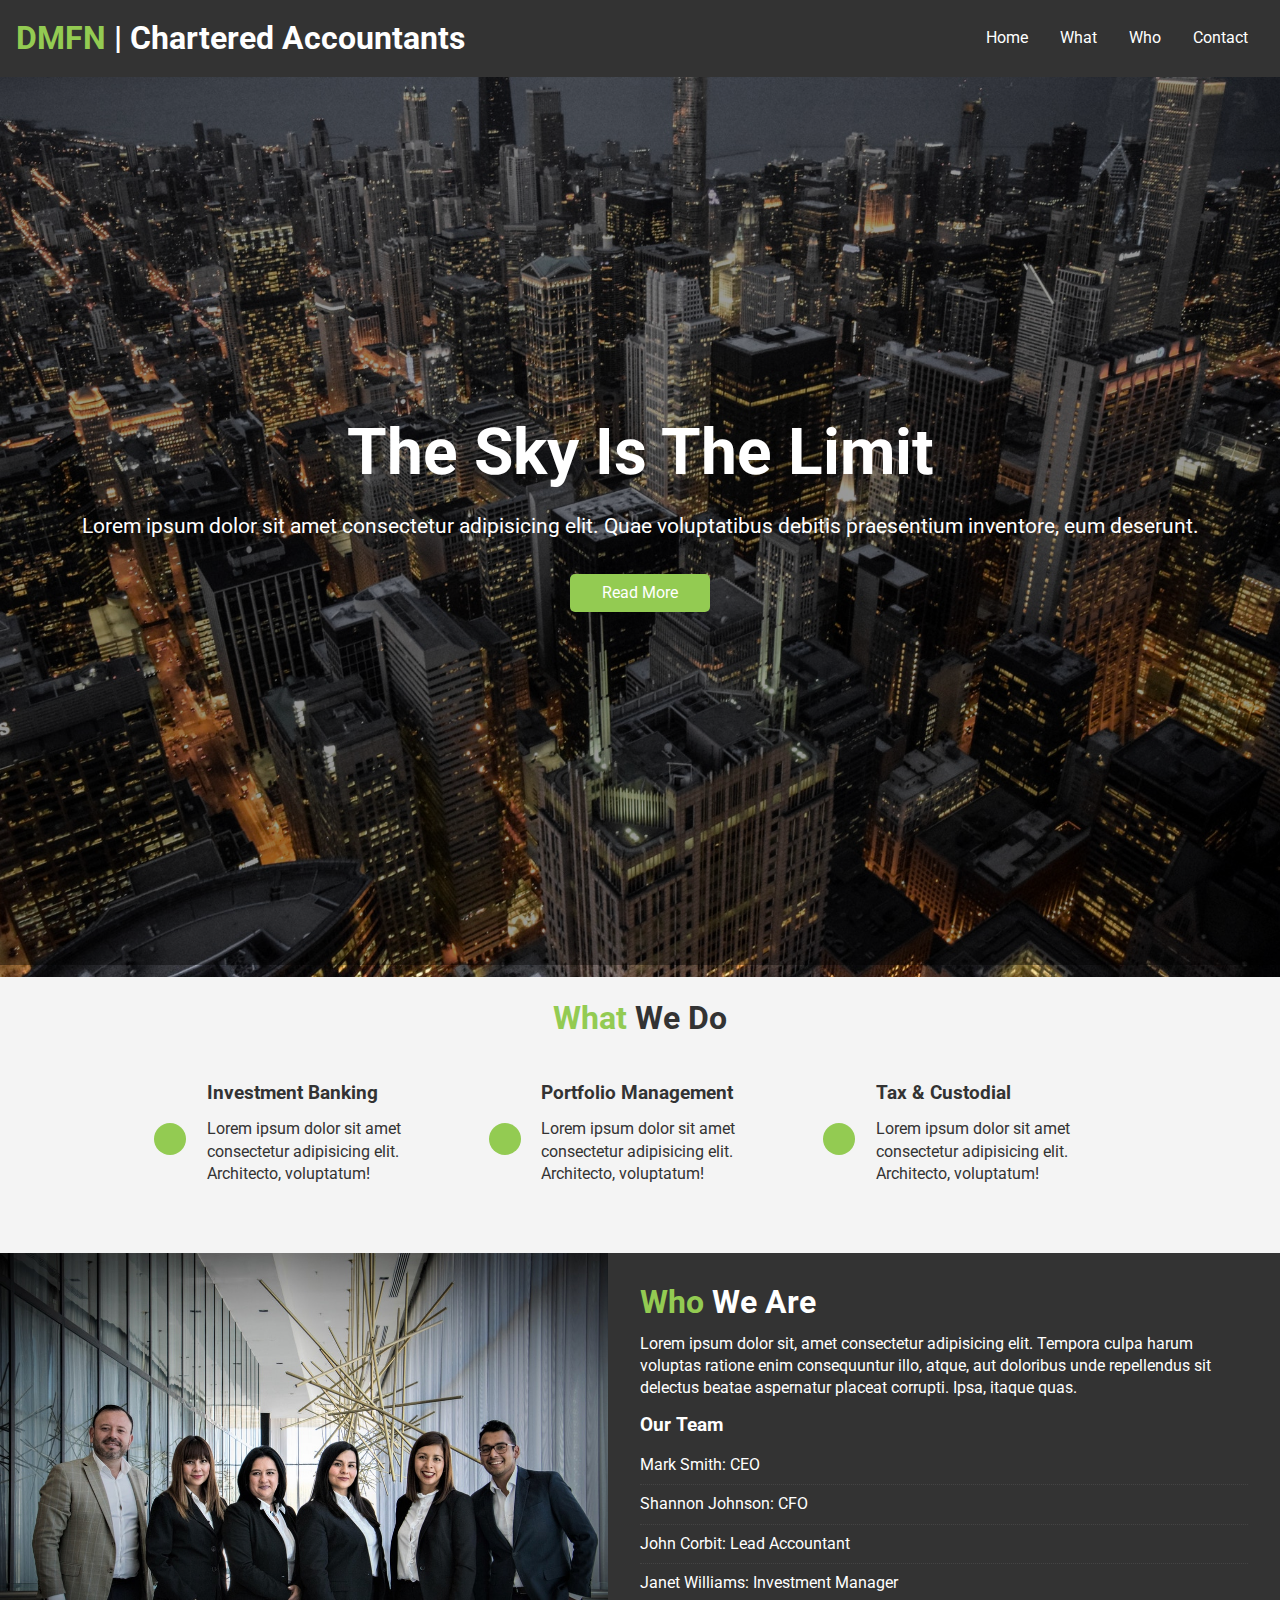
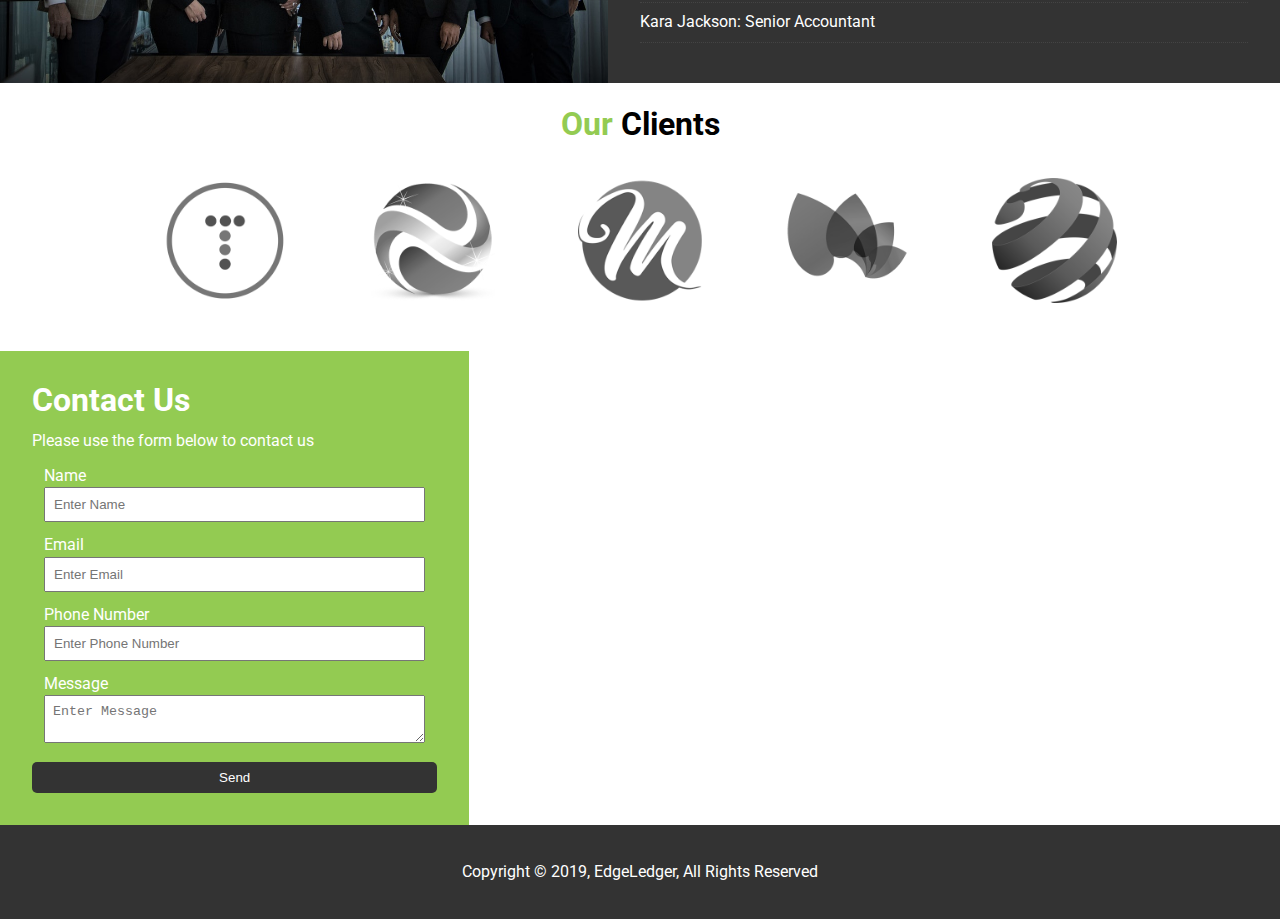
<file: index.html>
<!DOCTYPE html>
<html lang="en">
<head>
  <meta charset="UTF-8">
  <meta name="viewport" content="width=device-width, initial-scale=1.0">
  <meta http-equiv="X-UA-Compatible" content="ie=edge">
  <link rel="stylesheet" href="https://use.fontawesome.com/releases/v5.6.3/css/all.css" integrity="sha384-UHRtZLI+pbxtHCWp1t77Bi1L4ZtiqrqD80Kn4Z8NTSRyMA2Fd33n5dQ8lWUE00s/" crossorigin="anonymous">
  <link rel="stylesheet" href="css/style.css">
  <link rel="stylesheet" media="screen and (max-width: 768px)" href="css/mobile.css">
  <link rel="stylesheet" media="screen and (min-width: 1100px)" href="css/widescreen.css">
  <title>DMFN | Chartered Accountants</title>
</head>
<body id="home">
  <!-- Navbar -->
  <nav id="navbar">
    <h1 class="logo">
      <span class="text-primary">
        <i class="fas fa-book-open"></i> DMFN</span> | Chartered Accountants
    </h1>
    <ul>
      <li><a href="#home">Home</a></li>
      <li><a href="#what">What</a></li>
      <li><a href="#who">Who</a></li>
      <li><a href="#contact">Contact</a></li>
    </ul>
  </nav>
  <!-- Header: Showcase -->
  <header id="showcase">
    <div class="showcase-content">
      <h1 class="l-heading">
        The Sky Is The Limit
      </h1>
      <p class="lead">
        Lorem ipsum dolor sit amet consectetur adipisicing elit. Quae voluptatibus debitis praesentium inventore, eum deserunt.
      </p>
      <a href="#what" class="btn">Read More</a>
    </div>
  </header>

  <!-- Section: What We Do -->
  <section id="what" class="bg-light py-1">
    <div class="container">
      <h2 class="m-heading text-center"><span class="text-primary">What</span> We Do</h2>
      <div class="items">
        <div class="item">
          <i class="fas fa-university fa-2x"></i>
          <div>
            <h3>Investment Banking</h3>
            <p>Lorem ipsum dolor sit amet consectetur adipisicing elit. Architecto, voluptatum!</p>
          </div>
        </div>
        <div class="item">
            <i class="fas fa-book-reader fa-2x"></i>
            <div>
              <h3>Portfolio Management</h3>
              <p>Lorem ipsum dolor sit amet consectetur adipisicing elit. Architecto, voluptatum!</p>
            </div>
        </div>
        <div class="item">
            <i class="fas fa-pencil-alt fa-2x"></i>
            <div>
              <h3>Tax & Custodial</h3>
              <p>Lorem ipsum dolor sit amet consectetur adipisicing elit. Architecto, voluptatum!</p>
            </div>
        </div>
      </div>
    </div>
  </section>

  <!-- Section: Who We Are -->
  <section id="who">
    <div class="who-img"></div>
    <div class="who-text bg-dark p-2">
      <h2 class="m-heading"><span class="text-primary">Who</span> We Are</h2>
      <p>Lorem ipsum dolor sit, amet consectetur adipisicing elit. Tempora culpa harum voluptas ratione enim consequuntur illo, atque, aut doloribus unde repellendus sit delectus beatae aspernatur placeat corrupti. Ipsa, itaque quas.</p>
      <h3>Our Team</h3>
      <ul class="list">
        <li>Mark Smith: CEO</li>
        <li>Shannon Johnson: CFO</li>
        <li>John Corbit: Lead Accountant</li>
        <li>Janet Williams: Investment Manager</li>
        <li>Kara Jackson: Senior Accountant</li>
      </ul>
    </div>
  </section>

  <!-- Section: Clients -->
  <section id="clients" class="py-1">
    <div class="container">
      <h2 class="m-heading text-center">
        <span class="text-primary">Our</span> Clients
      </h2>
      <div class="items py-1">
        <div><img src="./img/logos/logo1.png" alt="Client"></div>
        <div><img src="./img/logos/logo2.png" alt="Client"></div>
        <div><img src="./img/logos/logo3.png" alt="Client"></div>
        <div><img src="./img/logos/logo4.png" alt="Client"></div>
        <div><img src="./img/logos/logo5.png" alt="Client"></div>
      </div>
    </div>
  </section>

  <!-- Section: Contact -->
  <section id="contact">
    <div class="contact-form bg-primary p-2">
      <h2 class="m-heading">Contact Us</h2>
      <p>Please use the form below to contact us</p>
      <form action="process.php" method="POST">
        <div class="form-group">
          <label for="name">Name</label>
          <input type="text" name="name" id="name" placeholder="Enter Name">
        </div>
        <div class="form-group">
          <label for="email">Email</label>
          <input type="email" name="email" id="email" placeholder="Enter Email">
        </div>
        <div class="form-group">
          <label for="phone">Phone Number</label>
          <input type="text" name="phone" id="phone" placeholder="Enter Phone Number">
        </div>
        <div class="form-group">
          <label for="message">Message</label>
          <textarea name="message" id="message" placeholder="Enter Message"></textarea>
        </div>
        <input type="submit" value="Send" class="btn btn-dark">
      </form>
    </div>
    <div class="map">
      <div><iframe src="https://maps.google.com/maps?width=100%&amp;height=100%&amp;hl=en&amp;q=43%20Brookview%20Gardens%20Tallaght+(My%20Business%20Name)&amp;ie=UTF8&amp;t=&amp;z=13&amp;iwloc=B&amp;output=embed" frameborder="0" scrolling="no" marginheight="0" marginwidth="0"><a href="https://www.maps.ie/coordinates.html">find my location</a></iframe></div><br />
    </div>
  </section>

  <!-- Footer -->
  <footer id="main-footer" class="bg-dark text-center py-1">
    <div class="container">
      <p>Copyright &copy; 2019, EdgeLedger, All Rights Reserved</p>
    </div>
  </footer>

  <!-- JQuery CDN -->
  <script
  src="https://code.jquery.com/jquery-3.3.1.min.js"
  integrity="sha256-FgpCb/KJQlLNfOu91ta32o/NMZxltwRo8QtmkMRdAu8="
  crossorigin="anonymous"></script>

  <!-- Local JS File -->
  <script src="js/main.js"></script>

  <!-- Google Maps -->
  
</body>
</html>
</file>
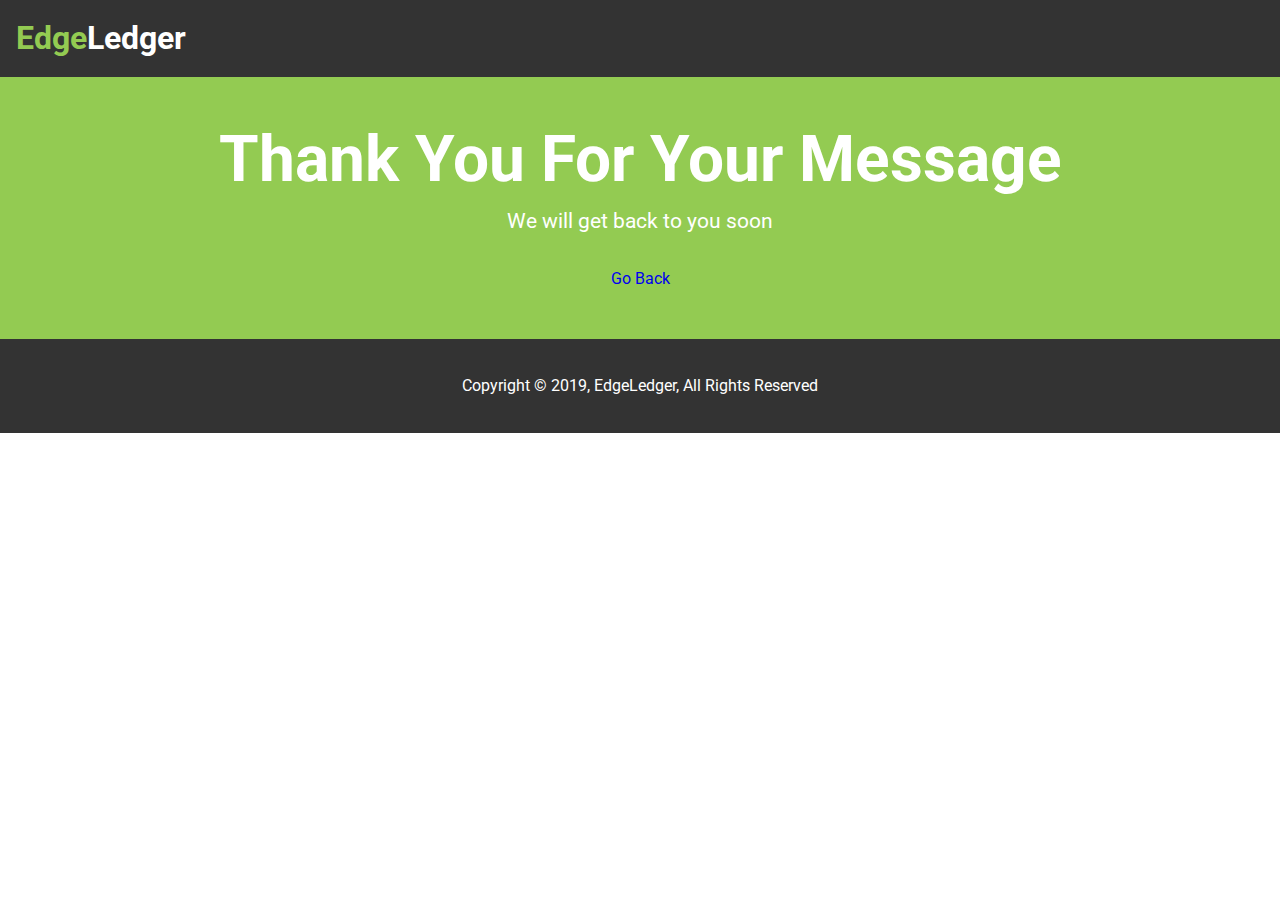
<file: success.html>
<!DOCTYPE html>
<html lang="en">
<head>
  <meta charset="UTF-8">
  <meta name="viewport" content="width=device-width, initial-scale=1.0">
  <meta http-equiv="X-UA-Compatible" content="ie=edge">
  <link rel="stylesheet" href="https://use.fontawesome.com/releases/v5.6.3/css/all.css" integrity="sha384-UHRtZLI+pbxtHCWp1t77Bi1L4ZtiqrqD80Kn4Z8NTSRyMA2Fd33n5dQ8lWUE00s/" crossorigin="anonymous">
  <link rel="stylesheet" href="css/style.css">
  <link rel="stylesheet" media="screen and (max-width: 768px)" href="css/mobile.css">
  <link rel="stylesheet" media="screen and (min-width: 1100px)" href="css/widescreen.css">
  <title>EdgeLedger Financial | Accounting & Investment</title>
</head>
<body>
  <!-- Navbar -->
  <nav id="navbar">
    <h1 class="logo">
      <span class="text-primary">
        <i class="fas fa-book-open"></i> Edge</span>Ledger
    </h1>
  </nav>

  <section id="success" class="bg-primary py-3 text-center">
      <div class="container">
          <h1 class="l-heading">Thank You For Your Message</h2>
            <p class="lead">We will get back to you soon</p>
            <a href="/index.html">Go Back</a>
      </div>
  </section>


  <!-- Footer -->
  <footer id="main-footer" class="bg-dark text-center py-1">
    <div class="container">
      <p>Copyright &copy; 2019, EdgeLedger, All Rights Reserved</p>
    </div>
  </footer>
</body>
</html>
</file>
<file: css/style.css>
@import url('https://fonts.googleapis.com/css?family=Roboto');

* {
  box-sizing: border-box;
  margin:0;
  padding: 0;
}

body {
  font-family: 'Roboto', sans-serif;
  line-height: 1.4;
}

a {
  text-decoration: none;
}

p {
  margin: 0.75rem 0;
}

/* Utility Classes */
.container {
  max-width: 1100px;
  margin: auto;
  padding: 0 2rem;
  overflow: hidden;
}

.text-center {
  text-align:center;
}

.text-primary {
  color: #93cb52;
}

.bg-light {
  background: #f4f4f4;
  color: #333;
}

.bg-dark {
  background: #333;
  color: #fff;
}

.bg-primary {
  background: #93cb52;
  color: #fff;
}

.l-heading {
  font-size: 4rem;
  margin-bottom: 0.75rem;
  line-height: 1.1;
}

.m-heading {
  font-size: 2rem;
  margin-bottom: 0.75rem;
  line-height: 1.1;
}

.lead {
  font-size: 1.3rem;
  margin-bottom: 2rem;
}

.py-1 { padding: 1.5rem 0; }
.py-2 { padding: 2rem 0; }
.py-3 { padding: 3rem 0; }

.p-1 { padding: 1.5rem; }
.p-2 { padding: 2rem; }
.p-3 { padding: 3rem; }

.btn {
  display: inline-block;
  color: #fff;
  background: #93cb52;
  padding: 0.5rem 2rem;
  border: none;
  border-radius: 5px;
}

.btn:hover {
  background: #7ab436;
}

.btn-dark {
  background: #333;
  color: #fff;
}

.list {
  margin: 0.5rem 0;
  list-style: none;
}

.list li {
  padding: 0.5rem 0;
  border-bottom: #444 dotted 1px;
}

/* Navbar */
#navbar {
  display: flex;
  position: sticky;
  top:0;
  background: #333;
  color: #fff;
  justify-content: space-between;
  z-index: 1;
  padding: 1rem;
}

#navbar ul {
  display: flex;
  align-items: center;
  list-style: none;
}

#navbar ul li a {
  color: #fff;
  padding: 0.75rem;
  margin: 0 0.25rem;
}

#navbar ul li a:hover {
  background: #93cb52;
  border-radius: 5px;
}

/* Showcase */
#showcase {
  background: #333 url('../img/showcase.jpg') no-repeat center center/cover;
  height: 100vh;
  color: #fff;
}

#showcase .showcase-content {
  display: flex;
  flex-direction: column;
  text-align: center;
  justify-content: center;
  align-items: center;
  height: 100%;
  padding: 0 2rem;
  /* Overlay */
  position: absolute;
  top: 65px;
  left:0;
  right: 0;
  bottom: 0;
  background-color: rgba(0,0,0,0.4);
}

/* Section: What We Do */
#what .items {
  display: flex;
  padding: 1rem;
}

#what .items .item {
  flex: 1;
  text-align: center;
  padding: 1rem;
}

#what .items .item i {
  background: #93cb52;
  padding: 1rem;
  border-radius: 50%;
  margin-bottom: 1rem;
}

/* Section: Who We Are */
#who {
  display: flex;
}

#who div {
  flex: 1;
}

#who .who-img {
  background: url('../img/people.jpg') no-repeat center center/cover;
}

/* Section: Clients */
#clients .items {
  display: flex;
}

#clients .items img {
  display: block;
  margin: auto;
  width: 60%;
}

/* Section: Contact */
#contact {
  display: flex;
}

#contact .map div{
  height: 100%;
  width: 100%;
}

iframe {
  width: 100%;
  height: 100%;
}

#contact .map, #contact .contact-form {
  flex: 1;
}

#contact .contact-form .form-group {
  margin: 0.75rem;
}

#contact .contact-form label {
  display: block;
}

#contact .contact-form input,
#contact .contact-form textarea {
  width: 100%;
  padding: 0.5rem;
}
</file>
<file: css/mobile.css>
#what .items {
  display: block;
  padding: 1rem;
}

/* Align icon to left */
#what .items .item {
  display: flex;
  text-align: left;
}

/* Position icon */
#what .items .item i {
  margin-right: 1.3rem;
  align-self: center;
  margin-bottom: 0;
}

/* Smartphones */
@media(max-width: 500px) {
  #navbar {
    flex-direction: column;
    align-items: center;
  }

  #navbar .logo {
    margin-bottom: 0.5rem;
    text-align: center;
  }

  #navbar ul {
    padding: 0.5rem;
  }

  #showcase .showcase-content {
    top: 110px;
  }

  #who {
    display: block;
  }

  #who .who-img {
    display: none;
  }

  #clients .items img {
    width: 80%;
  }

  #clients .items div:last-child {
    display: none;
  }

  #contact {
    flex-direction: column;
  }

  #contact .map {
    height: 200px;
    border-top: 4px solid #333;
  }
}

@media(max-height: 568px) {
  #showcase .showcase-content {
    margin-top: -2rem;
    top: 140px;
  }

  .l-heading {
    font-size: 3rem;
  }

  .lead {
    font-size: 1rem;
  }
}
</file>
<file: css/widescreen.css>
/* Align icon to left */
#what .items .item {
  display: flex;
  text-align: left;
}

/* Position icon */
#what .items .item i {
  margin-right: 1.3rem;
  align-self: center;
  margin-bottom: 0;
}

#contact .map {
  flex: 2;
}
</file>
